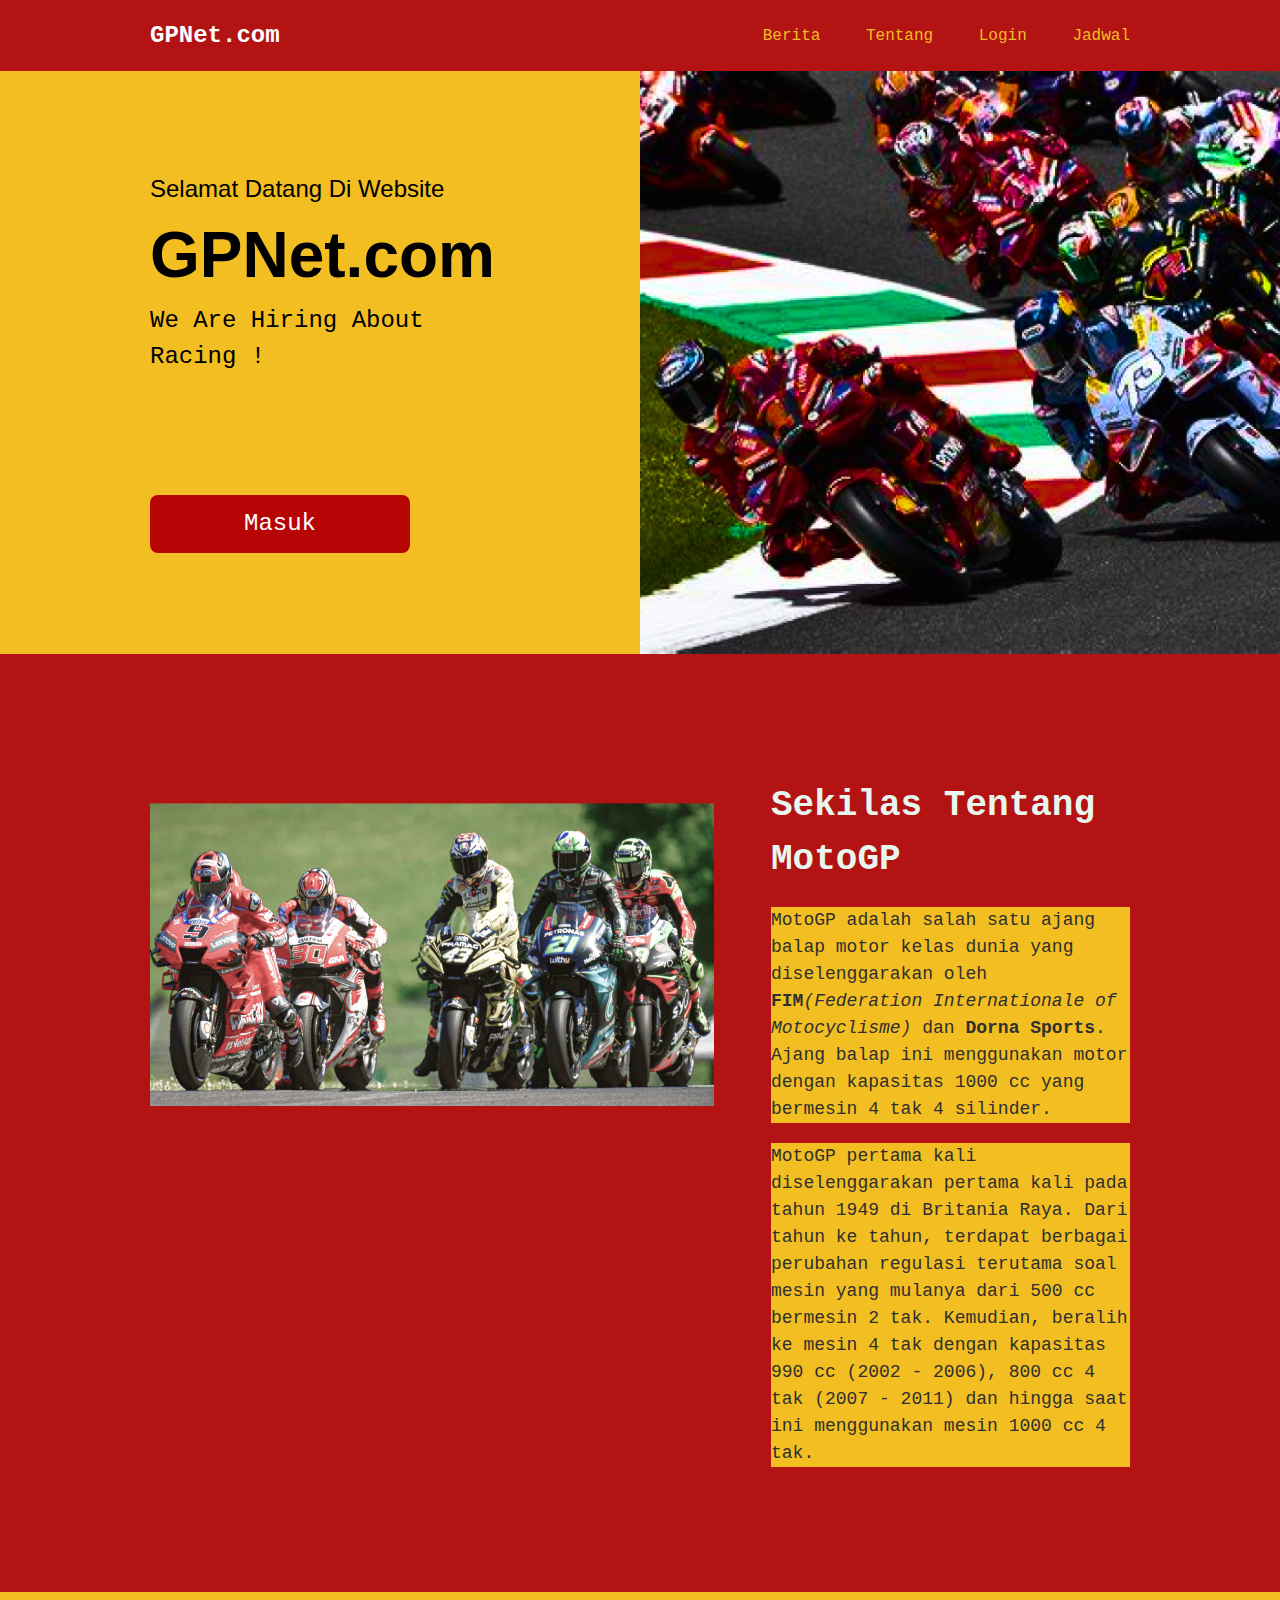
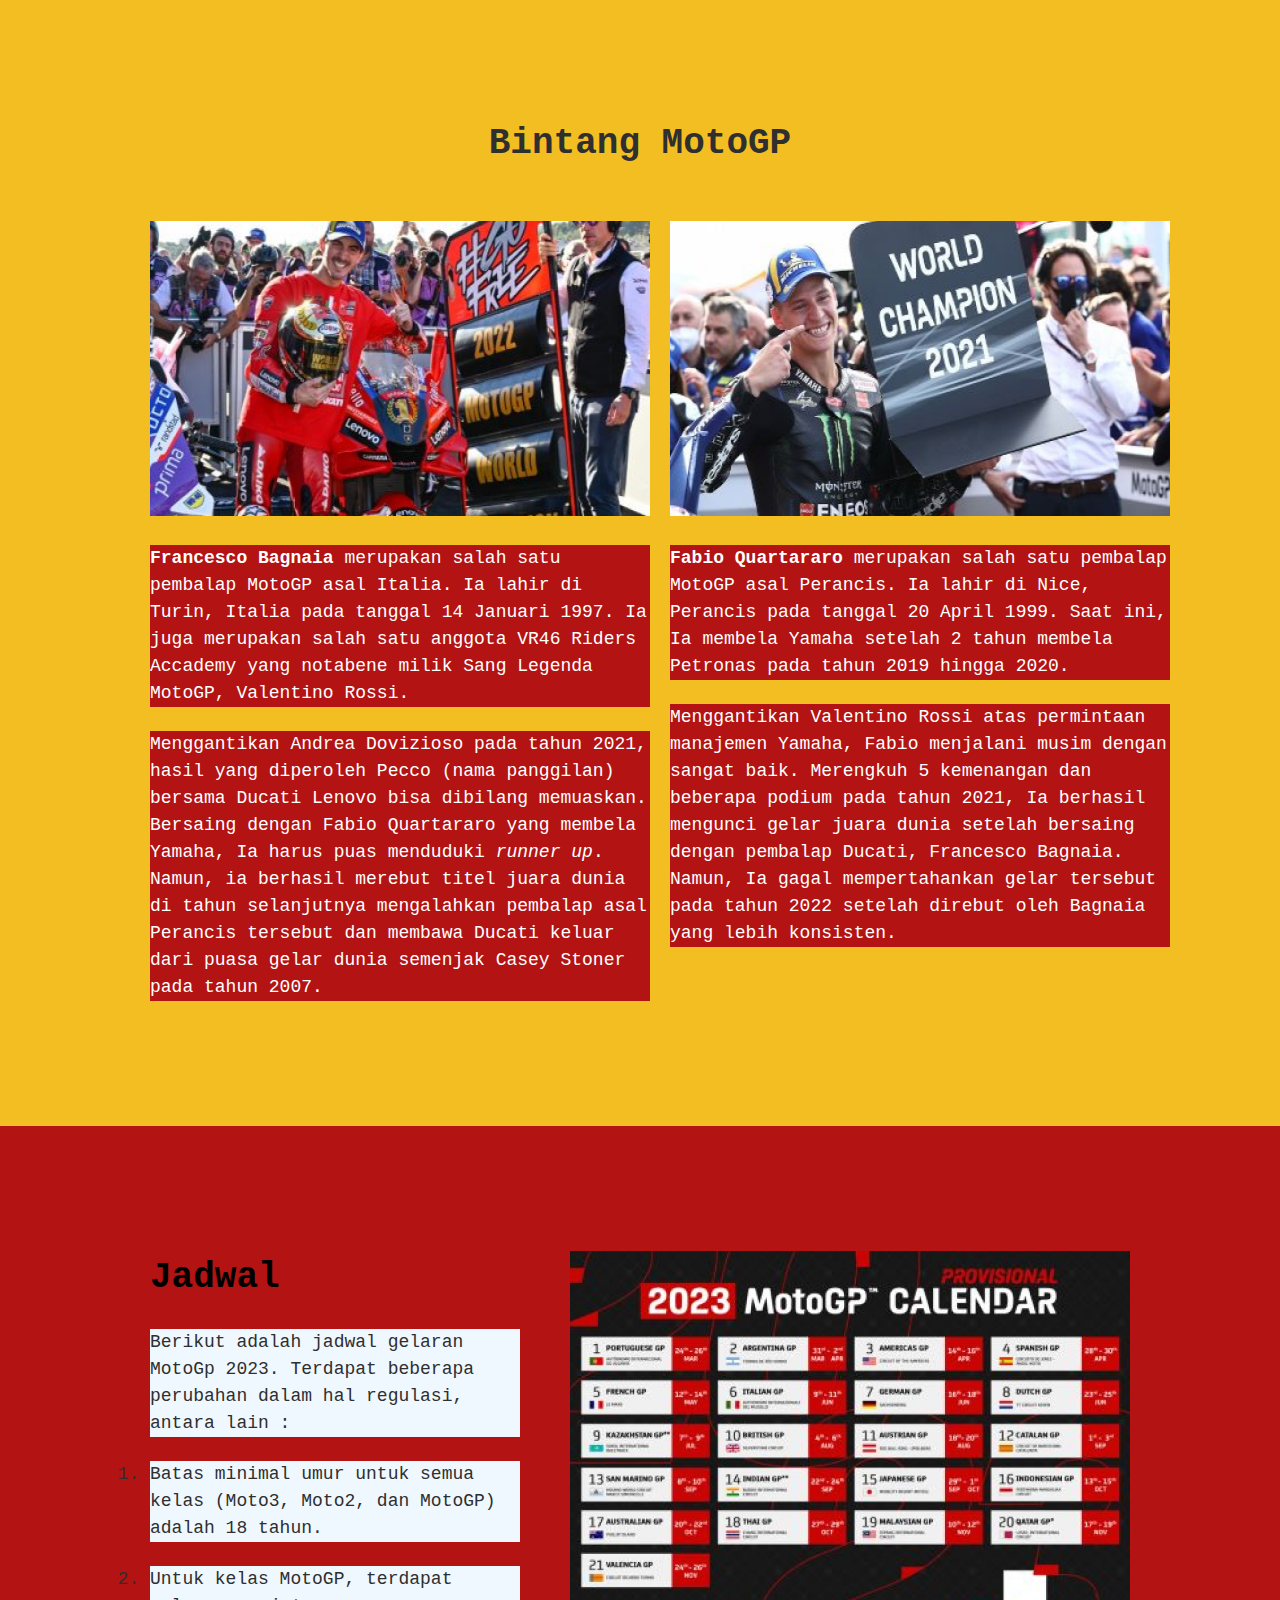
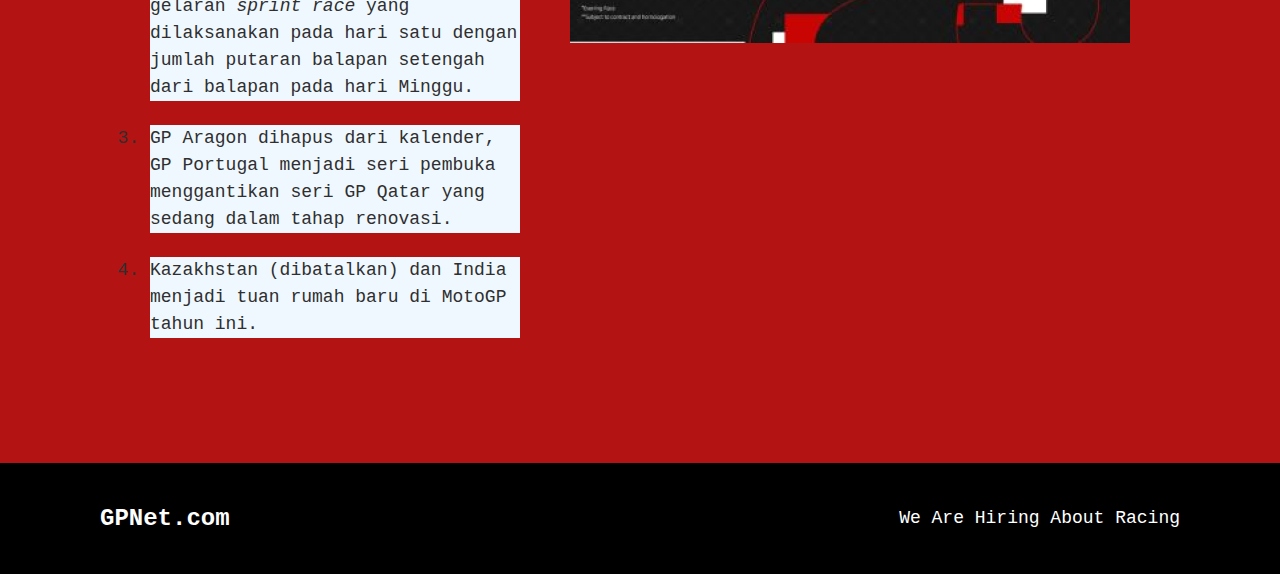
<file: index.html>
<!DOCTYPE html>
<html lang="en"> 
<head>
    <meta charset="UTF-8">
    <meta name="viewport" content="width=device-width, initial-scale=1.0">
    <link rel="stylesheet" href="style.css">
    <title>GPNet.com</title>
</head>
<body>
    <header id="header" class="header">
        <nav class="nav">
            <div class="logo">GPNet.com</div>
            <ul class="menu">
                <li><a href="#">Berita</a></li>
                <li><a href="#">Tentang</a></li>
                <li><a href="#">Login</a></li>
                <li><a href="#">Jadwal</a></li>
            </ul>
        </nav>
        <div class="hero">
            <div class="hero_left">
                <h3>Selamat Datang Di Website</h3>
                <h1>GPNet.com</h1>
                <p>We Are Hiring About Racing !</p>
                <a href="#" class="btn">Masuk</a>
            </div>
            <div class="hero_right">
                <img src="hero_right.png" alt="">
            </div>
        </div>
    </header>

    <section id="one" class="one">
        <div class="one_left">
            <img src="one_left.png" alt="Gambar Bola">
        </div>
        <div class="one_right">
            <h2>Sekilas Tentang MotoGP</h2>
            <p>MotoGP adalah salah satu ajang balap motor kelas dunia yang diselenggarakan oleh <b>FIM</b><i>(Federation Internationale of Motocyclisme)</i> dan <b>Dorna Sports</b>. Ajang balap ini menggunakan motor dengan kapasitas 1000 cc yang bermesin 4 tak 4 silinder.</p>
            <p>MotoGP pertama kali diselenggarakan pertama kali pada tahun 1949 di Britania Raya. Dari tahun ke tahun, terdapat berbagai perubahan regulasi terutama soal mesin yang mulanya dari 500 cc bermesin 2 tak. Kemudian, beralih ke mesin 4 tak dengan kapasitas 990 cc (2002 - 2006), 800 cc 4 tak (2007 - 2011) dan hingga saat ini menggunakan mesin 1000 cc 4 tak.</p>
        </div>
    </section>

    <section id="two" class="two">
        <h2 class="two_title">Bintang MotoGP</h2>
        <div class="two_cards">
            <div class="card">
                <img src="two-card_left.png" alt="">
                <p><b>Francesco Bagnaia </b>merupakan salah satu pembalap MotoGP asal Italia. Ia lahir di Turin, Italia pada tanggal 14 Januari 1997. Ia juga merupakan salah satu anggota VR46 Riders Accademy yang notabene milik Sang Legenda MotoGP, Valentino Rossi. </p>
                <p>Menggantikan Andrea Dovizioso pada tahun 2021, hasil yang diperoleh Pecco (nama panggilan) bersama Ducati Lenovo bisa dibilang memuaskan. Bersaing dengan Fabio Quartararo yang membela Yamaha, Ia harus puas menduduki <i>runner up</i>. Namun, ia berhasil merebut titel juara dunia di tahun selanjutnya mengalahkan pembalap asal Perancis tersebut dan membawa Ducati keluar dari puasa gelar dunia semenjak Casey Stoner pada tahun 2007. </p>
            </div>
            <div class="card">
                <img src="two-card_right.png" alt="">
                <p><b>Fabio Quartararo</b> merupakan salah satu pembalap MotoGP asal Perancis. Ia lahir di Nice, Perancis pada tanggal 20 April 1999. Saat ini, Ia membela Yamaha setelah 2 tahun membela Petronas pada tahun 2019 hingga 2020.</p>
                <p>Menggantikan Valentino Rossi atas permintaan manajemen Yamaha, Fabio menjalani musim dengan sangat baik. Merengkuh 5 kemenangan dan beberapa podium pada tahun 2021, Ia berhasil mengunci gelar juara dunia setelah bersaing dengan pembalap Ducati, Francesco Bagnaia. Namun, Ia gagal mempertahankan gelar tersebut pada tahun 2022 setelah direbut oleh Bagnaia yang lebih konsisten. </p>
            </div>
        </div>
    </section>

    <section id="three" class="three">
        <div class="three_left">
            <h2>Jadwal</h2>
            <ol>
                <p>Berikut adalah jadwal gelaran MotoGp 2023. Terdapat beberapa perubahan dalam hal regulasi, antara lain :</p>
                <li>Batas minimal umur untuk semua kelas (Moto3, Moto2, dan MotoGP) adalah 18 tahun.</li>
                <li>Untuk kelas MotoGP, terdapat gelaran <i>sprint race</i> yang dilaksanakan pada hari satu dengan jumlah putaran balapan setengah dari balapan pada hari Minggu.</li>
                <li>GP Aragon dihapus dari kalender, GP Portugal menjadi seri pembuka menggantikan seri GP Qatar yang sedang dalam tahap renovasi.</li>
                <li> Kazakhstan (dibatalkan) dan India menjadi tuan rumah baru di MotoGP tahun ini.</li>

            </ol>
        </div>
        <div class="three_right">
            <img src="three_right.png" alt="">
        </div>
    </section>

    <footer id="footer" class="footer">
        <div class="footer_logo">
            GPNet.com
        </div>
        <div class="footer_right">
            We Are Hiring About Racing
        </div>
    </footer>
    <!-- Google tag (gtag.js) -->
<script async src="https://www.googletagmanager.com/gtag/js?id=G-7DBYKN78NT"></script>
<script>
  window.dataLayer = window.dataLayer || [];
  function gtag(){dataLayer.push(arguments);}
  gtag('js', new Date());

  gtag('config', 'G-7DBYKN78NT');
</script>
</body>
</html>
</file>
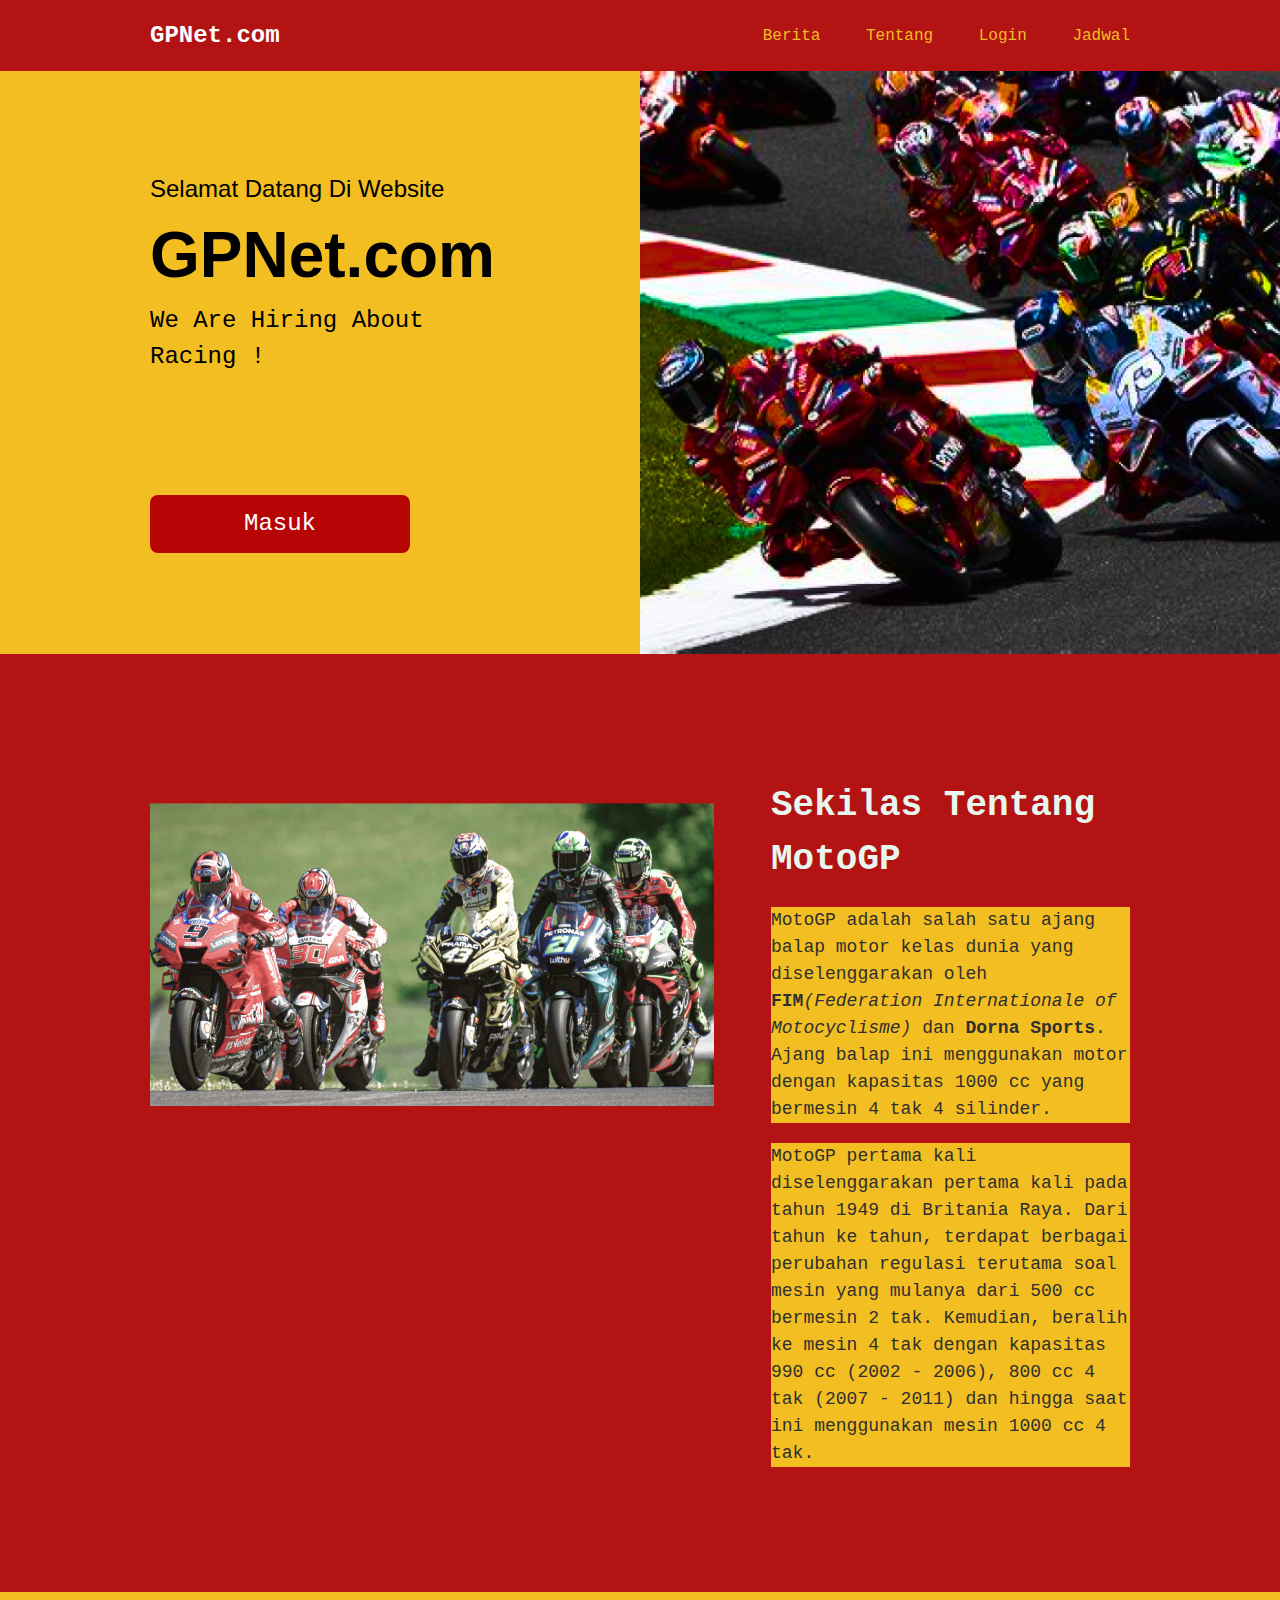
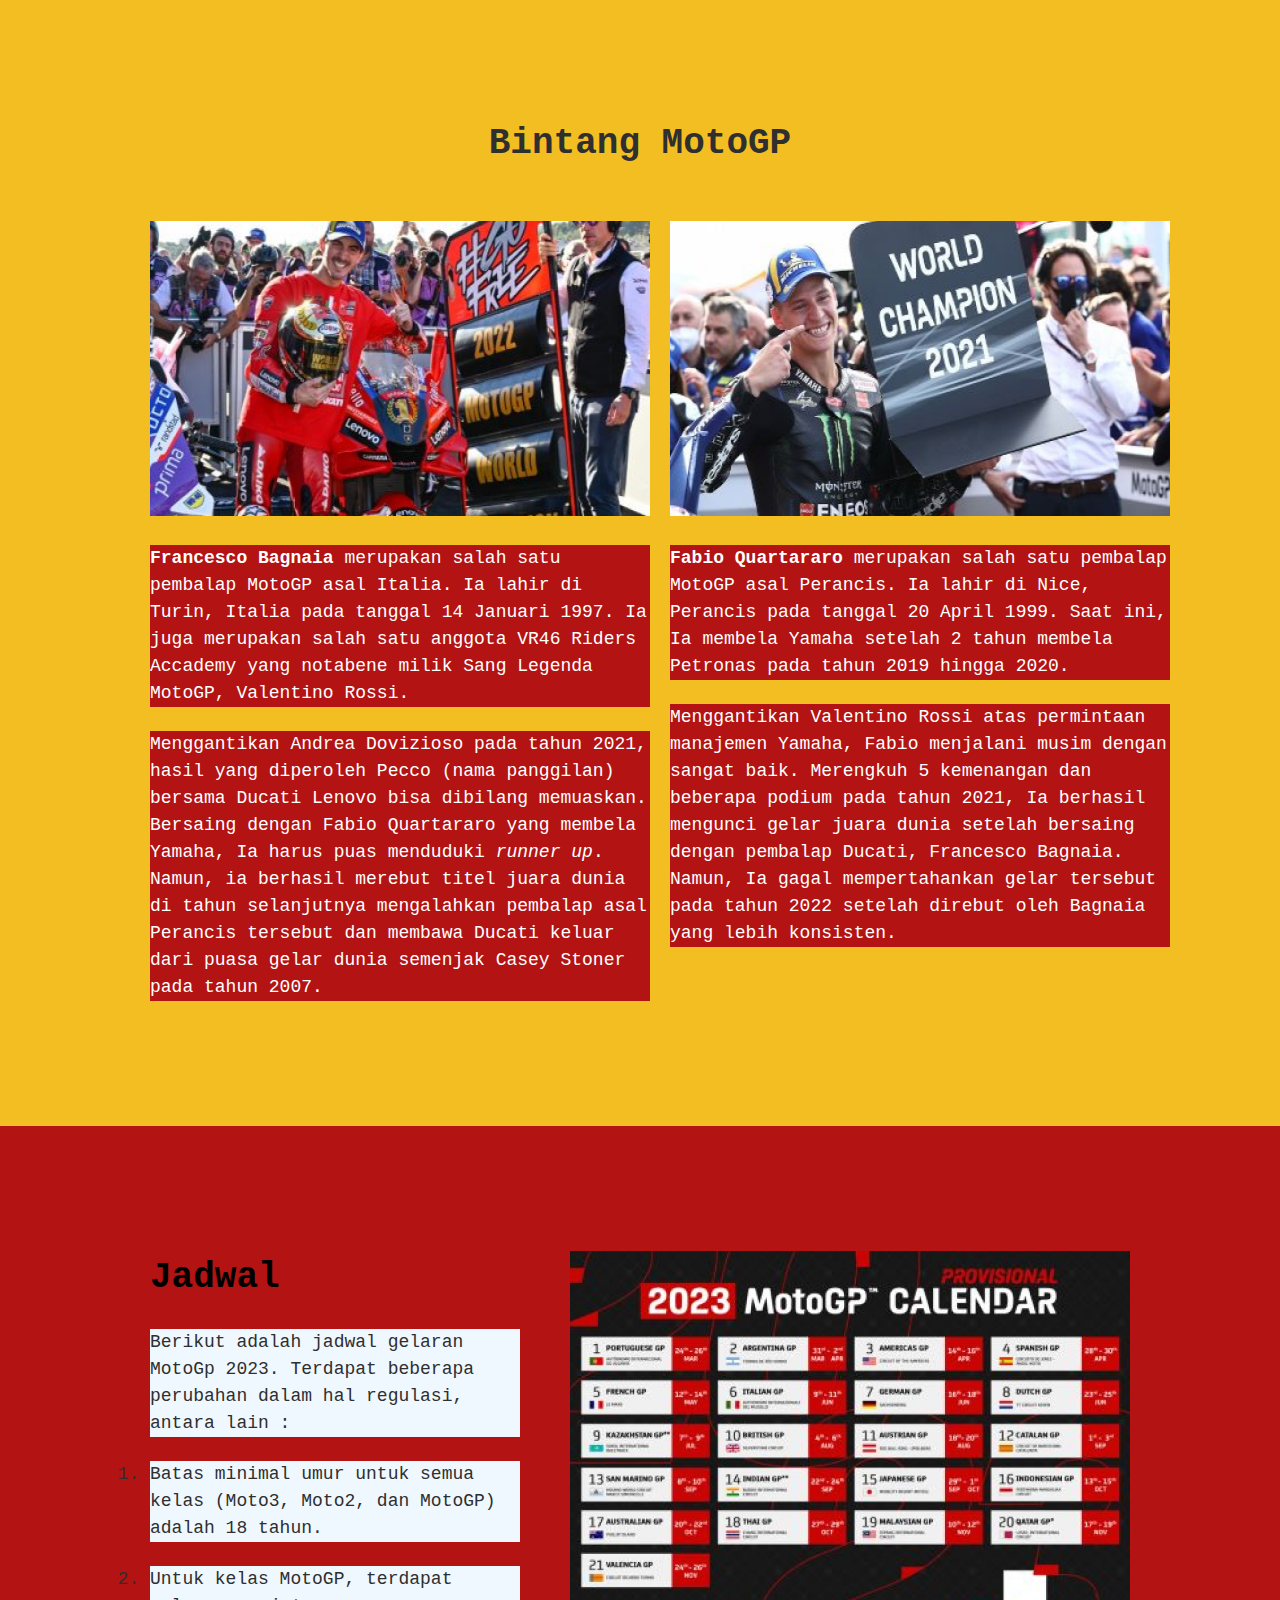
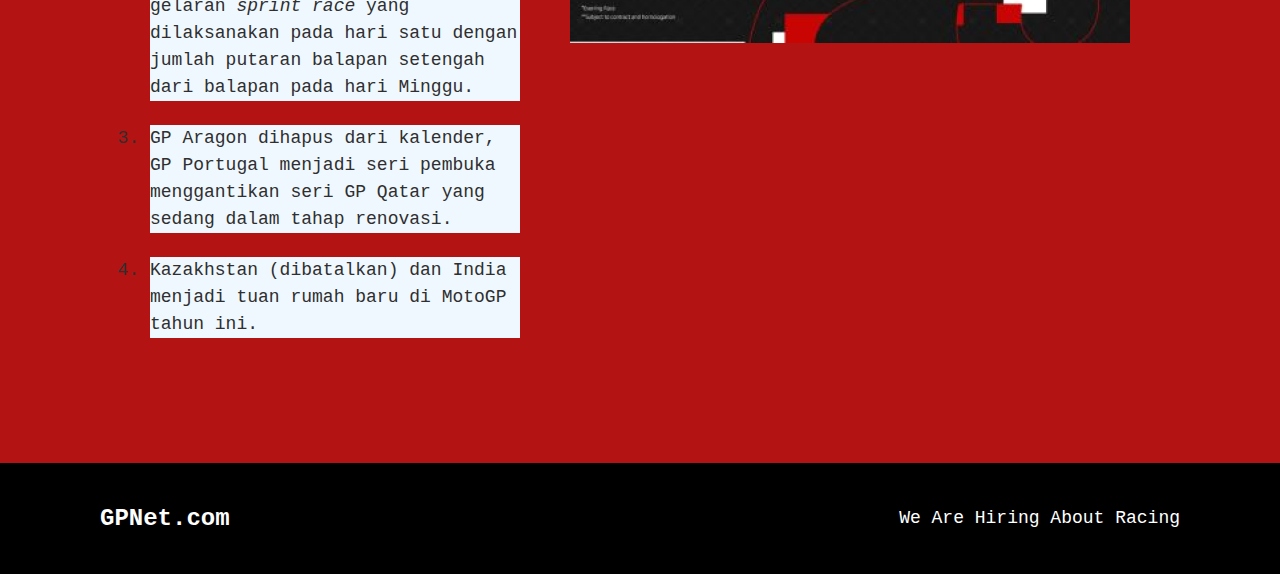
<file: TugasNuha_WebsiteeditJagoanBola.html>
<!DOCTYPE html>
<html lang="en">
<head>
    <meta charset="UTF-8">
    <meta name="viewport" content="width=device-width, initial-scale=1.0">
    <link rel="stylesheet" href="style.css">
    <title>GPNet.com</title>
</head>
<body>
    <header id="header" class="header">
        <nav class="nav">
            <div class="logo">GPNet.com</div>
            <ul class="menu">
                <li><a href="#">Berita</a></li>
                <li><a href="#">Tentang</a></li>
                <li><a href="#">Login</a></li>
                <li><a href="#">Jadwal</a></li>
            </ul>
        </nav>
        <div class="hero">
            <div class="hero_left">
                <h3>Selamat Datang Di Website</h3>
                <h1>GPNet.com</h1>
                <p>We Are Hiring About Racing !</p>
                <a href="#" class="btn">Masuk</a>
            </div>
            <div class="hero_right">
                <img src="hero_right.png" alt="">
            </div>
        </div>
    </header>

    <section id="one" class="one">
        <div class="one_left">
            <img src="one_left.png" alt="Gambar Bola">
        </div>
        <div class="one_right">
            <h2>Sekilas Tentang MotoGP</h2>
            <p>MotoGP adalah salah satu ajang balap motor kelas dunia yang diselenggarakan oleh <b>FIM</b><i>(Federation Internationale of Motocyclisme)</i> dan <b>Dorna Sports</b>. Ajang balap ini menggunakan motor dengan kapasitas 1000 cc yang bermesin 4 tak 4 silinder.</p>
            <p>MotoGP pertama kali diselenggarakan pertama kali pada tahun 1949 di Britania Raya. Dari tahun ke tahun, terdapat berbagai perubahan regulasi terutama soal mesin yang mulanya dari 500 cc bermesin 2 tak. Kemudian, beralih ke mesin 4 tak dengan kapasitas 990 cc (2002 - 2006), 800 cc 4 tak (2007 - 2011) dan hingga saat ini menggunakan mesin 1000 cc 4 tak.</p>
        </div>
    </section>

    <section id="two" class="two">
        <h2 class="two_title">Bintang MotoGP</h2>
        <div class="two_cards">
            <div class="card">
                <img src="two-card_left.png" alt="">
                <p><b>Francesco Bagnaia </b>merupakan salah satu pembalap MotoGP asal Italia. Ia lahir di Turin, Italia pada tanggal 14 Januari 1997. Ia juga merupakan salah satu anggota VR46 Riders Accademy yang notabene milik Sang Legenda MotoGP, Valentino Rossi. </p>
                <p>Menggantikan Andrea Dovizioso pada tahun 2021, hasil yang diperoleh Pecco (nama panggilan) bersama Ducati Lenovo bisa dibilang memuaskan. Bersaing dengan Fabio Quartararo yang membela Yamaha, Ia harus puas menduduki <i>runner up</i>. Namun, ia berhasil merebut titel juara dunia di tahun selanjutnya mengalahkan pembalap asal Perancis tersebut dan membawa Ducati keluar dari puasa gelar dunia semenjak Casey Stoner pada tahun 2007. </p>
            </div>
            <div class="card">
                <img src="two-card_right.png" alt="">
                <p><b>Fabio Quartararo</b> merupakan salah satu pembalap MotoGP asal Perancis. Ia lahir di Nice, Perancis pada tanggal 20 April 1999. Saat ini, Ia membela Yamaha setelah 2 tahun membela Petronas pada tahun 2019 hingga 2020.</p>
                <p>Menggantikan Valentino Rossi atas permintaan manajemen Yamaha, Fabio menjalani musim dengan sangat baik. Merengkuh 5 kemenangan dan beberapa podium pada tahun 2021, Ia berhasil mengunci gelar juara dunia setelah bersaing dengan pembalap Ducati, Francesco Bagnaia. Namun, Ia gagal mempertahankan gelar tersebut pada tahun 2022 setelah direbut oleh Bagnaia yang lebih konsisten. </p>
            </div>
        </div>
    </section>

    <section id="three" class="three">
        <div class="three_left">
            <h2>Jadwal</h2>
            <ol>
                <p>Berikut adalah jadwal gelaran MotoGp 2023. Terdapat beberapa perubahan dalam hal regulasi, antara lain :</p>
                <li>Batas minimal umur untuk semua kelas (Moto3, Moto2, dan MotoGP) adalah 18 tahun.</li>
                <li>Untuk kelas MotoGP, terdapat gelaran <i>sprint race</i> yang dilaksanakan pada hari satu dengan jumlah putaran balapan setengah dari balapan pada hari Minggu.</li>
                <li>GP Aragon dihapus dari kalender, GP Portugal menjadi seri pembuka menggantikan seri GP Qatar yang sedang dalam tahap renovasi.</li>
                <li> Kazakhstan (dibatalkan) dan India menjadi tuan rumah baru di MotoGP tahun ini.</li>

            </ol>
        </div>
        <div class="three_right">
            <img src="three_right.png" alt="">
        </div>
    </section>

    <footer id="footer" class="footer">
        <div class="footer_logo">
            GPNet.com
        </div>
        <div class="footer_right">
            We Are Hiring About Racing
        </div>
    </footer>
</body>
</html>
</file>
<file: style.css>
@import url("https://fonts.googleapis.com/css2?family=Poppins:wght@400;500;600;700;800&display=swap");

* {
  margin: 0;
  padding: 0;
  box-sizing: border-box;
  font-family: 'Roboto Mono', monospace;
}

/* Navigation bar */
.header .nav {
  display: flex;
  justify-content: space-between;
  align-items: center;
  padding: 20px 0;
  background-color: #B31312  ;
  padding: 22px 150px;
}

.header .nav * {
  display: inline-block;
  text-decoration: none;
}

.header .nav .logo {
  font-weight: 800;
  font-size: 24px;
  color : white;
}

.header .nav .menu li {
  font-weight: 400;
  font-size: 16px;
  margin-left: 36px;
}

.header .nav .menu li a {
  color: #F2BE22;
}

/* Hero */
.header .hero {
  display: flex;
  justify-content: space-between;
  background-color: #F2BE22;
}

.header .hero .hero_left {
  width: 50%;
  align-content: center;
  padding: 100px 150px;
  color: black;
}

.header .hero .hero_left h3 {
  font-weight: 500;
  font-size: 24px;
  line-height: 36px;
  font-family: 'Barlow', sans-serif;
}

.header .hero .hero_left h1 {
  font-weight: 800;
  font-size: 64px;
  line-height: 96px;
  font-family: 'IBM Plex Sans', sans-serif;
}

.header .hero .hero_left p {
  font-weight: 500;
  font-size: 24px;
  line-height: 36px;
}

.header .hero .hero_right img {
  height: 100%;
  width : 100%;
}

.header .hero .hero_left .btn {
  display: inline-block;
  background-color: #B70404;
  color: white;
  padding: 11px 94px;
  margin-top: 120px;
  text-decoration: none;
  border-radius: 8px;
  font-weight: 500;
  font-size: 24px;
  line-height: 36px;
}

/* Section */
section {
  padding: 125px 150px;
}

/* Section One */
#one {
  background-color: #B31312;
  display: flex;
  justify-content: space-between;
  gap: 50px;
}

.one .one_right h2 {
  font-weight: 700;
  font-size: 36px;
  line-height: 54px;
  color: #E8F6EF;
}

.one .one_right p {
  margin-top: 20px;
  font-weight: 400;
  font-size: 18px;
  line-height: 27px;
  color: #2f2f2f;
  background-color: #F2BE22;
}

/* Section Two */
.two {
  background-color: #F2BE22;
  width : 100%;
}

.two .two_title {
  display: flex;
  justify-content: center;
  font-weight: 700;
  font-size: 36px;
  line-height: 54px;
  color: #2f2f2f;
}

.two .two_cards {
  display: flex;
  justify-content: space-between;
  margin-top: 50px;
  gap: 20px;
}

.two .two_cards .card img {
  width: 500px;
  height: 295px;
}

.two .two_cards .card p {
  margin-top: 24px;
  font-weight: 400;
  font-size: 18px;
  line-height: 27px;
  color: #fff;
  background-color: #B31312;
}

/* Section Three */
#three {
  background-color: #B31312;
  display: flex;
  justify-content: space-between;
  gap: 50px;
}

.three .three_left h2 {
  font-weight: 700;
  font-size: 36px;
  line-height: 54px;
  color: black ;
}

.three .three_left p {
  margin-top: 24px;
  font-weight: 400;
  font-size: 18px;
  line-height: 27px;
  color: #2f2f2f;
  background-color: aliceblue;
}

.three .three_left ol li {
  margin-top: 24px;
  font-weight: 400;
  font-size: 18px;
  line-height: 27px;
  color: #2f2f2f;
  background-color: aliceblue;
}

.three .three_right img {
  width: 560px;
  height: 392px;
}

/* Footer */
#footer {
  background-color: black;
  padding: 42px 100px;
  display: flex;
  justify-content: space-between;
  align-items: center;
  color: #fff;
}

.footer .footer_logo {
  font-weight: 800;
  font-size: 24px;
  color: #fff;
}

.footer .footer_right {
  font-weight: 400;
  font-size: 18px;
  line-height: 27px;
}
</file>
